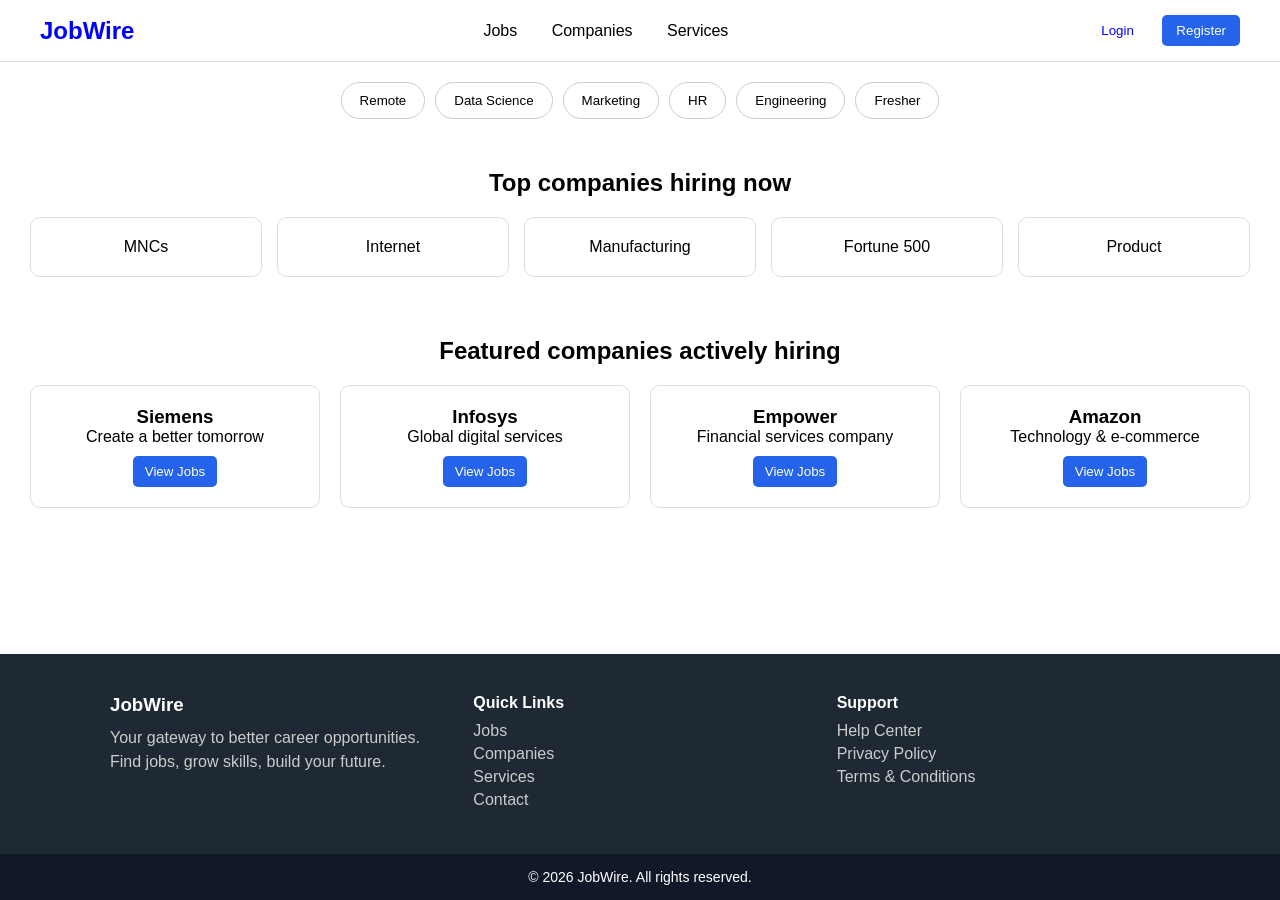
<file: New folder/index.html>
<!DOCTYPE html>
<html lang="en">
<head>
    <meta charset="UTF-8">
    <title>JobWire</title>
    <link rel="stylesheet" href="style.css">
</head>

<body>

<main>

<header>
    <div class="logo">JobWire</div>

    <nav>
        <a href="#">Jobs</a>
        <a href="#">Companies</a>
        <a href="#">Services</a>
    </nav>

    <div class="auth">
        <button class="login">Login</button>
        <button class="register">Register</button>
    </div>
</header>

<section class="categories">
    <button>Remote</button>
    <button>Data Science</button>
    <button>Marketing</button>
    <button>HR</button>
    <button>Engineering</button>
    <button>Fresher</button>
</section>

<section class="top-companies">
    <h2>Top companies hiring now</h2>

    <div class="company-grid">
        <div class="company-box">MNCs</div>
        <div class="company-box">Internet</div>
        <div class="company-box">Manufacturing</div>
        <div class="company-box">Fortune 500</div>
        <div class="company-box">Product</div>
    </div>
</section>

<section class="featured">
    <h2>Featured companies actively hiring</h2>

    <div class="featured-grid">

        <div class="card">
            <h3>Siemens</h3>
            <p>Create a better tomorrow</p>
            <button>View Jobs</button>
        </div>

        <div class="card">
            <h3>Infosys</h3>
            <p>Global digital services</p>
            <button>View Jobs</button>
        </div>

        <div class="card">
            <h3>Empower</h3>
            <p>Financial services company</p>
            <button>View Jobs</button>
        </div>

        <div class="card">
            <h3>Amazon</h3>
            <p>Technology & e-commerce</p>
            <button>View Jobs</button>
        </div>

    </div>
</section>

</main>

<footer class="footer">

    <div class="footer-container">

        <div class="footer-section">
            <h3>JobWire</h3>
            <p>Your gateway to better career opportunities.
            Find jobs, grow skills, build your future.</p>
        </div>

        <div class="footer-section">
            <h4>Quick Links</h4>
            <a href="#">Jobs</a>
            <a href="#">Companies</a>
            <a href="#">Services</a>
            <a href="#">Contact</a>
        </div>

        <div class="footer-section">
            <h4>Support</h4>
            <a href="#">Help Center</a>
            <a href="#">Privacy Policy</a>
            <a href="#">Terms & Conditions</a>
        </div>

    </div>

    <div class="footer-bottom">
        © 2026 JobWire. All rights reserved.
    </div>

</footer>

</body>
</html>
</file>
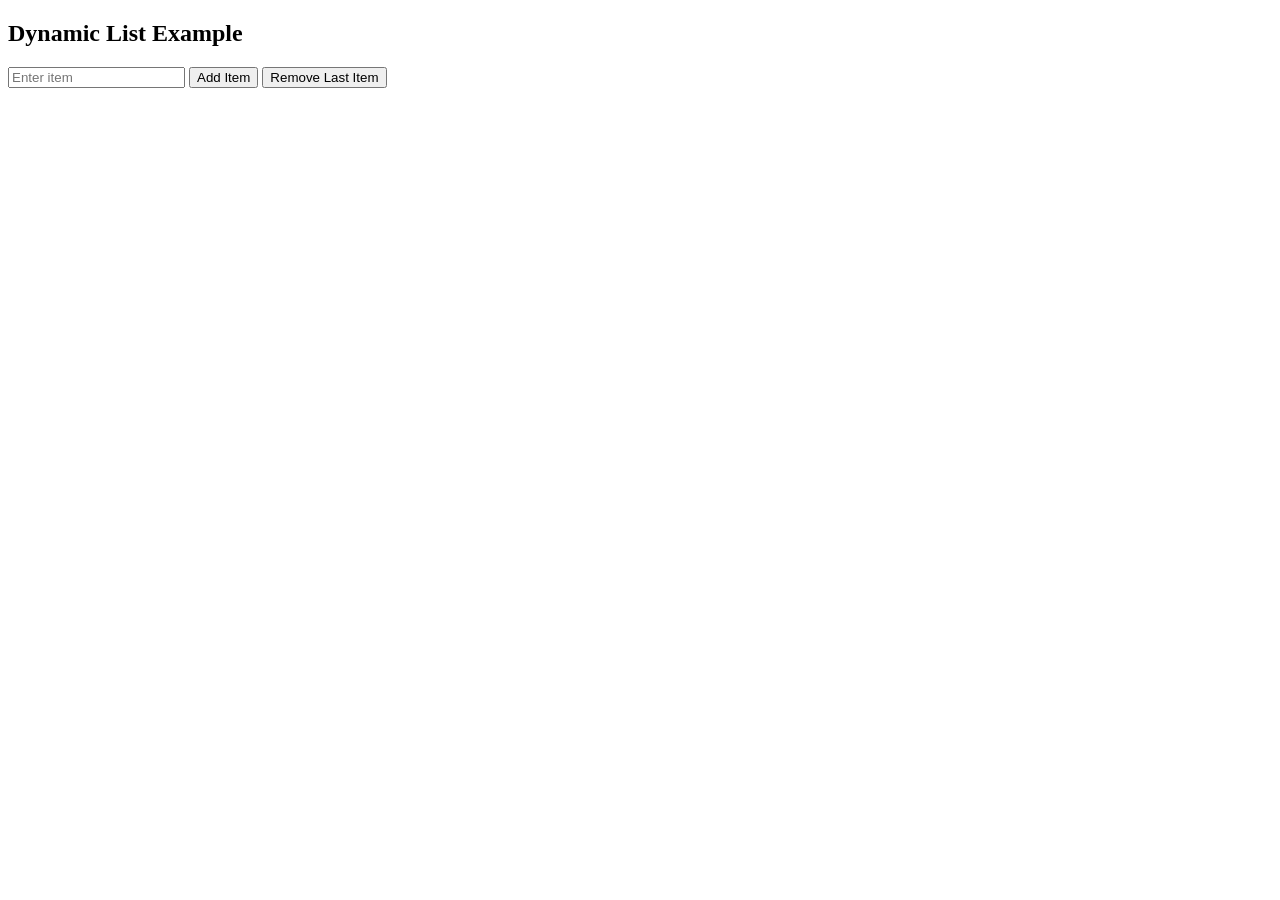
<file: Lab MST 1 FullStack/list.html>
<!DOCTYPE html>
<html>

<head>
<title>Dynamic List</title>
</head>

<body>

<h2>Dynamic List Example</h2>

<input type="text" id="itemInput" placeholder="Enter item">

<button onclick="addItem()">Add Item</button>

<button onclick="removeItem()">Remove Last Item</button>

<ul id="itemList"></ul>

<script>

function addItem() {

    let input = document.getElementById("itemInput").value;

    if(input === ""){
        alert("Please enter an item");
        return;
    }

    let li = document.createElement("li");

    li.textContent = input;

    document.getElementById("itemList").appendChild(li);

    document.getElementById("itemInput").value = "";
}

function removeItem() {

    let list = document.getElementById("itemList");

    if(list.lastElementChild){
        list.removeChild(list.lastElementChild);
    }
}

</script>

</body>
</html>
</file>
<file: New folder/style.css>
/* Sticky footer layout */
html, body {
    height: 100%;
}

body {
    display: flex;
    flex-direction: column;
    background: white;
}

main {
    flex: 1;
}

/* Reset */
* {
    margin: 0;
    padding: 0;
    box-sizing: border-box;
    font-family: Arial, sans-serif;
}

/* Header */
header {
    display: flex;
    justify-content: space-between;
    align-items: center;
    padding: 15px 40px;
    background: white;
    border-bottom: 1px solid #ddd;
}

.logo {
    font-size: 24px;
    font-weight: bold;
    color: blue;
}

nav a {
    margin: 0 15px;
    text-decoration: none;
    color: black;
}

.auth button {
    margin-left: 10px;
    padding: 8px 14px;
    border: none;
    cursor: pointer;
    border-radius: 5px;
}

.login {
    background: white;
    border: 1px solid blue;
    color: blue;
}

.register {
    background: #2563eb;
    color: white;
}

/* Categories */
.categories {
    display: flex;
    flex-wrap: wrap;
    justify-content: center;
    padding: 20px;
    gap: 10px;
}

.categories button {
    padding: 10px 18px;
    border: 1px solid #ccc;
    background: white;
    border-radius: 20px;
    cursor: pointer;
}

/* Top companies */
.top-companies {
    padding: 30px;
    text-align: center;
}

.company-grid {
    display: grid;
    grid-template-columns: repeat(auto-fit, minmax(150px, 1fr));
    gap: 15px;
    margin-top: 20px;
}

.company-box {
    background: white;
    padding: 20px;
    border-radius: 10px;
    border: 1px solid #ddd;
}

/* Featured companies */
.featured {
    padding: 30px;
    text-align: center;
}

.featured-grid {
    display: grid;
    grid-template-columns: repeat(auto-fit, minmax(200px, 1fr));
    gap: 20px;
    margin-top: 20px;
}

.card {
    background: white;
    padding: 20px;
    border-radius: 10px;
    border: 1px solid #ddd;
}

.card button {
    margin-top: 10px;
    padding: 8px 12px;
    background: #2563eb;
    color: white;
    border: none;
    border-radius: 5px;
    cursor: pointer;
}

/* Footer */
.footer {
    background-color: #1f2933;
    color: white;
    width: 100%;
    margin-top: 40px;
}

.footer-container {
    max-width: 1100px;
    margin: auto;
    display: flex;
    justify-content: space-between;
    gap: 30px;
    padding: 40px 20px;
    flex-wrap: wrap;
}

.footer-section {
    flex: 1;
    min-width: 200px;
}

.footer-section h3,
.footer-section h4 {
    margin-bottom: 10px;
}

.footer-section p {
    color: #ccc;
    line-height: 1.5;
}

.footer-section a {
    display: block;
    text-decoration: none;
    color: #ccc;
    margin: 5px 0;
}

.footer-section a:hover {
    color: white;
}

.footer-bottom {
    text-align: center;
    padding: 15px;
    background: #111827;
    font-size: 14px;
}
</file>
